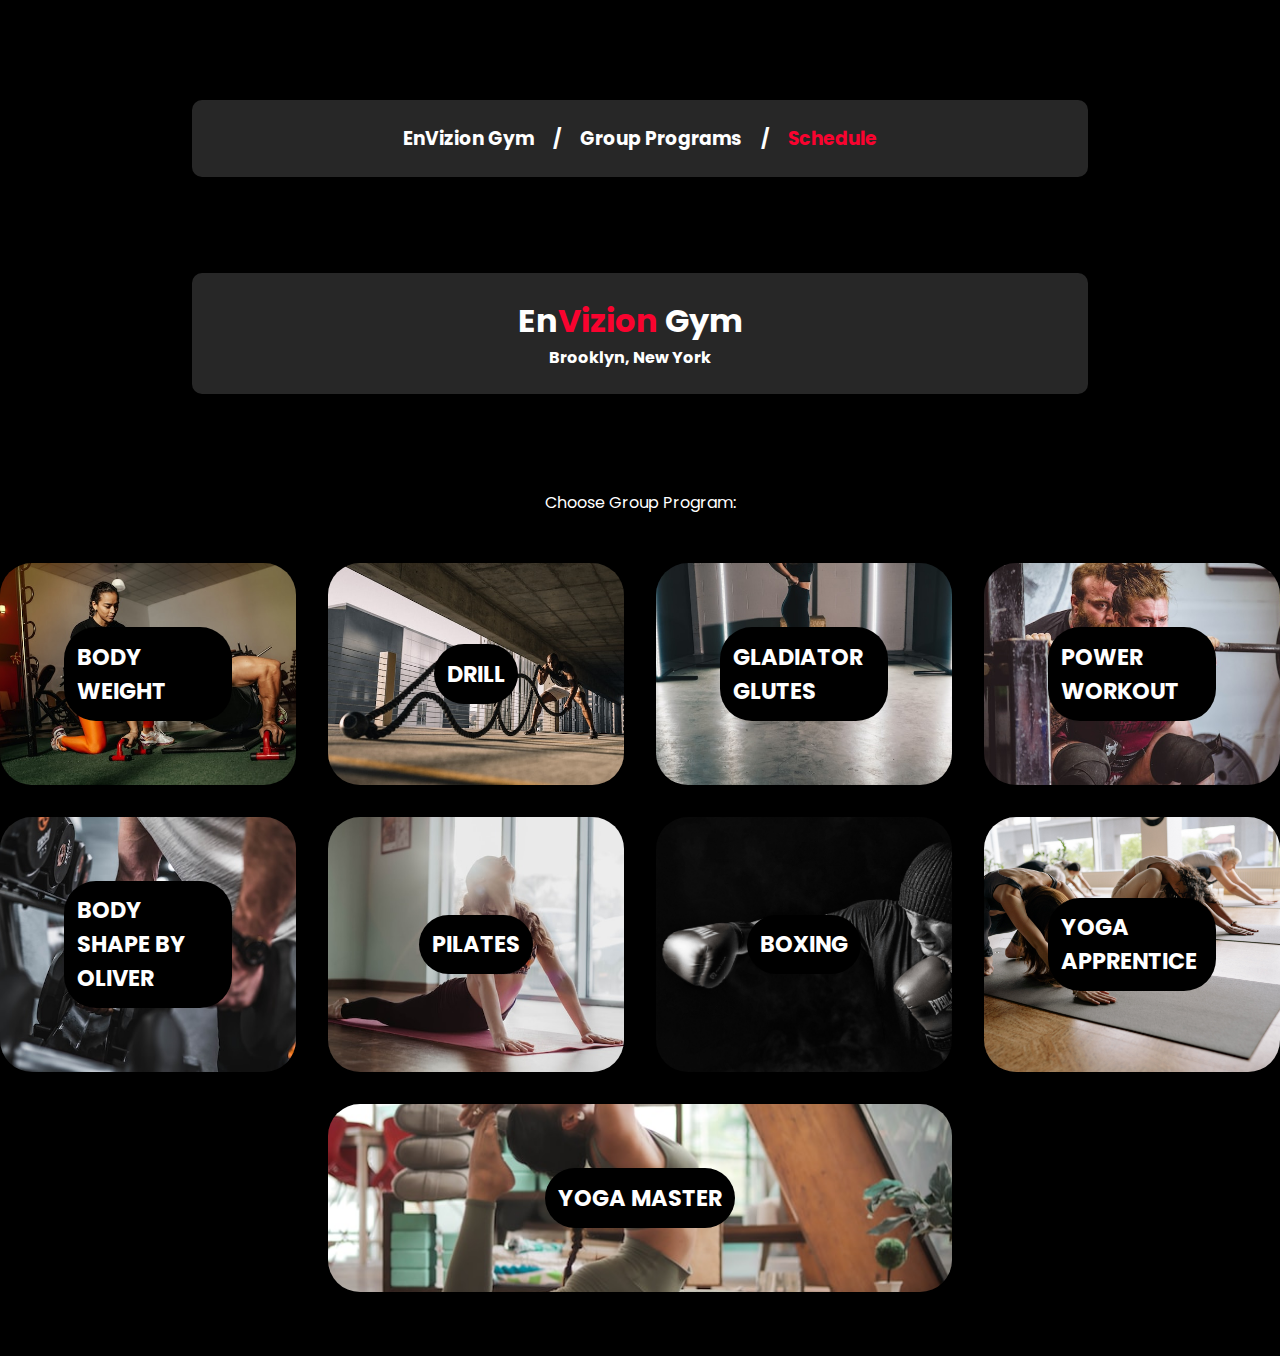
<file: book-program.html>
<!DOCTYPE html>
<html lang="en">
<head>
  <meta charset="UTF-8">
  <meta name="viewport" content="width=device-width, initial-scale=1.0">
  <meta name="description" content="">
	<meta name="keywords" content="">
	<meta name="author" content="Nikola Štefančić">
  <title>EnVizion Gym | Pick a Group Program</title>
  <link rel="stylesheet" href="https://cdnjs.cloudflare.com/ajax/libs/font-awesome/6.5.1/css/all.min.css" integrity="sha512-DTOQO9RWCH3ppGqcWaEA1BIZOC6xxalwEsw9c2QQeAIftl+Vegovlnee1c9QX4TctnWMn13TZye+giMm8e2LwA==" crossorigin="anonymous" referrerpolicy="no-referrer" />
  <link rel="stylesheet" href="./styles/book-program.css">
  <link rel="stylesheet" href="./styles/general.css">

  <link rel="icon" type="image/x-icon" href="./logos/sparta-logo-red.png">
</head>
<body>
  
  <main class="page-flex">

    <div class="container">
      <a href="./group-programs.html" class="btn-color"><button class="back-icon-btn cursor"><i class="fa-solid fa-backward back-icon"></i></button></a>
      <a href="./index.html"><h3>EnVizion Gym</h3></a>
      <h3 class="cursor-def">/</h3>
      <a href="./group-programs.html"><h3>Group Programs</h3></a>
      <h3 class="cursor-def">/</h3>
      <h3 class="cursor-def">Schedule</h3>
    </div>

    <div class="container gym-cont flex-column">
      <h1>En<span>Vizion</span> Gym</h1>
      <h3>Brooklyn, New York</h3>
    </div>

    <div class="program-heading">Choose Group Program:</div>

    <div class="program-container-grid">
      <div class="content">
        <h2>Body Weight</h2>
      </div>
      <div class="content">
        <h2>Drill</h2>
      </div>
      <div class="content">
        <h2>Gladiator Glutes</h2>
      </div>
      <div class="content">
        <h2>Power Workout</h2>
      </div>
      <div class="content">
        <h2>Body Shape By Oliver</h2>
      </div>
      <div class="content">
        <h2>Pilates</h2>
      </div>
      <div class="content">
        <h2>Boxing</h2>
      </div>
      <div class="content">
        <h2>Yoga Apprentice</h2>
      </div>
      <div class="content">
        <h2>Yoga Master</h2>
      </div>
    </div>

  </main>

</body>
</html>
</file>
<file: styles/book-program.css>
body{
  background-color: #000;
  color: #fff;
}

.page-flex{
  display: flex;
  justify-content: center;
  align-items: center;
  flex-direction: column;
}

.container{
  display: flex;
  justify-content: center;
  position: relative;
  background-color: #272727;
  padding: 1.5rem 0;
  width: 70%;
  border-radius: 10px;
  margin-bottom: 6rem;
}

.container > *{
  margin-right: 1.2rem;
  color: #fff;
}

.btn-color > *{
  color: #fff;
}

.back-icon-btn{
  border: none;
  background-color: #fff;
}

.container button i{
  font-size: 2rem;
  
  position: absolute;
  top: 1.5rem;
  left: 2rem;
}

.container h3:nth-child(6){
  color: var(--secondary-color);
}

.container span{
  color: var(--secondary-color);
}

.gym-cont{
  align-items: center;
  justify-content: center;
}

.gym-cont h3{
  font-size: 1rem;
}


.program-heading{
  margin-bottom: 3rem;
}

.program-container-grid{
  display: grid;
  grid-template-columns: repeat(4, 1fr);
  gap: 2rem;
  margin-bottom: 4rem;
}
.program-container-grid > *{
  color: #fff
}

.content{
  display: flex;
  justify-content: center;
  align-items: center;
  padding: 4rem;
  border-radius: 2rem;
  cursor: pointer;
  transition: all .10s;
}
.content:hover{
  transform: scale(1.1);
}

.content:nth-child(1){
  background: url('../images/bodyweight-program.jpg') center/cover no-repeat;
}
.content:nth-child(2){
  background: url('../images/drill-program.jpg') center/cover no-repeat;
}
.content:nth-child(3){
  background: url('../images/glutes-program.jpg') center/cover no-repeat;
}
.content:nth-child(4){
  background: url('../images/power-program.jpg') center/cover no-repeat;
}
.content:nth-child(5){
  background: url('../images/body-shape-program.jpg') center/cover no-repeat;
}
.content:nth-child(6){
  background: url('../images/pilates-program.jpg') center/cover no-repeat;
}
.content:nth-child(7){
  background: url('../images/boxing-program.jpg') center/cover no-repeat;
}
.content:nth-child(8){
  background: url('../images/yoga-beginner-program.jpg') center/cover no-repeat;
}
.content:nth-child(9){
  background: url('../images/yoga-advanced-program.jpg') center/cover no-repeat;
  grid-column: 2 / 4;
}


.program-container-grid h2{
  text-transform: uppercase;
  font-size: 1.4rem;
  background-color: #000;
  padding: .8rem;
  border-radius: 2rem;
}
</file>
<file: styles/general.css>
@import url('https://fonts.googleapis.com/css2?family=Inter:wght@300;400;500;600;700;800;900&family=Lato:wght@300&family=Macondo&family=Montserrat:wght@400;700&family=Noto+Sans:wght@400;500;600;700;900&family=Poppins:wght@200;300;400;500;600;700;800&family=Raleway:wght@300;400;500;600;700&family=Roboto+Condensed:wght@300;400;500;700;800&family=Roboto:wght@500;700&display=swap');


*{
  box-sizing: border-box;
  margin: 0;
  padding: 0;

  font-family: 'Poppins', 'Raleway', Arial, sans-serif;

}

:root{

  --primary-color: #000;

  --secondary-color: #f9032f;

  --white-color: #fff;

  --main-font-fam: 'Poppins', 'Raleway', Arial, sans-serif;

  --secondary-font-fam: 'Inter', Arial, Helvetica, sans-serif;

}

html,body{
  overflow-x: hidden;
  scroll-behavior: smooth;
  position: relative;
  will-change: auto;
}

main{
  padding-top: 100px;
  position: relative;
}

a{
  text-decoration: none;
  color: #000;
}

img {
  max-width: 100%;
  display: block;
}

h1,h2,h3,h4,h5,h6{
  cursor: pointer;
}

p{
  font-family: var(--secondary-font-fam);
}







/* Utility Classes */



.cursor{
  cursor: pointer;
}

.cursor-def{
  cursor: default;
}

.underline{
  text-decoration: underline;
  text-underline-offset: 10px;
  text-decoration-color: var(--secondary-color);
  transition: all .15s ease-in-out;
}

.text-uppercase{
  text-transform: uppercase;
}

.text-center{
  text-align: center;
}

.underline:hover{
  text-decoration: none;
}

.flex-x-center{
  display: flex;
  justify-content: center;
}

.flex-y-center{
  display: flex;
  align-items: center;
}

.flex-center{
  display: flex;
  align-items: center;
  justify-content: center;
}

.flex{
  display: flex;
}

.flex-column{
  display: flex;
  flex-direction: column;
}

.flex-center-column{
  display: flex;
  align-items: center;
  justify-content: center;

  flex-direction: column;
}

.grid{
  display: grid;
}

.grid-center{
  display: grid;
  justify-items: center;
  align-content: center;
}
</file>
